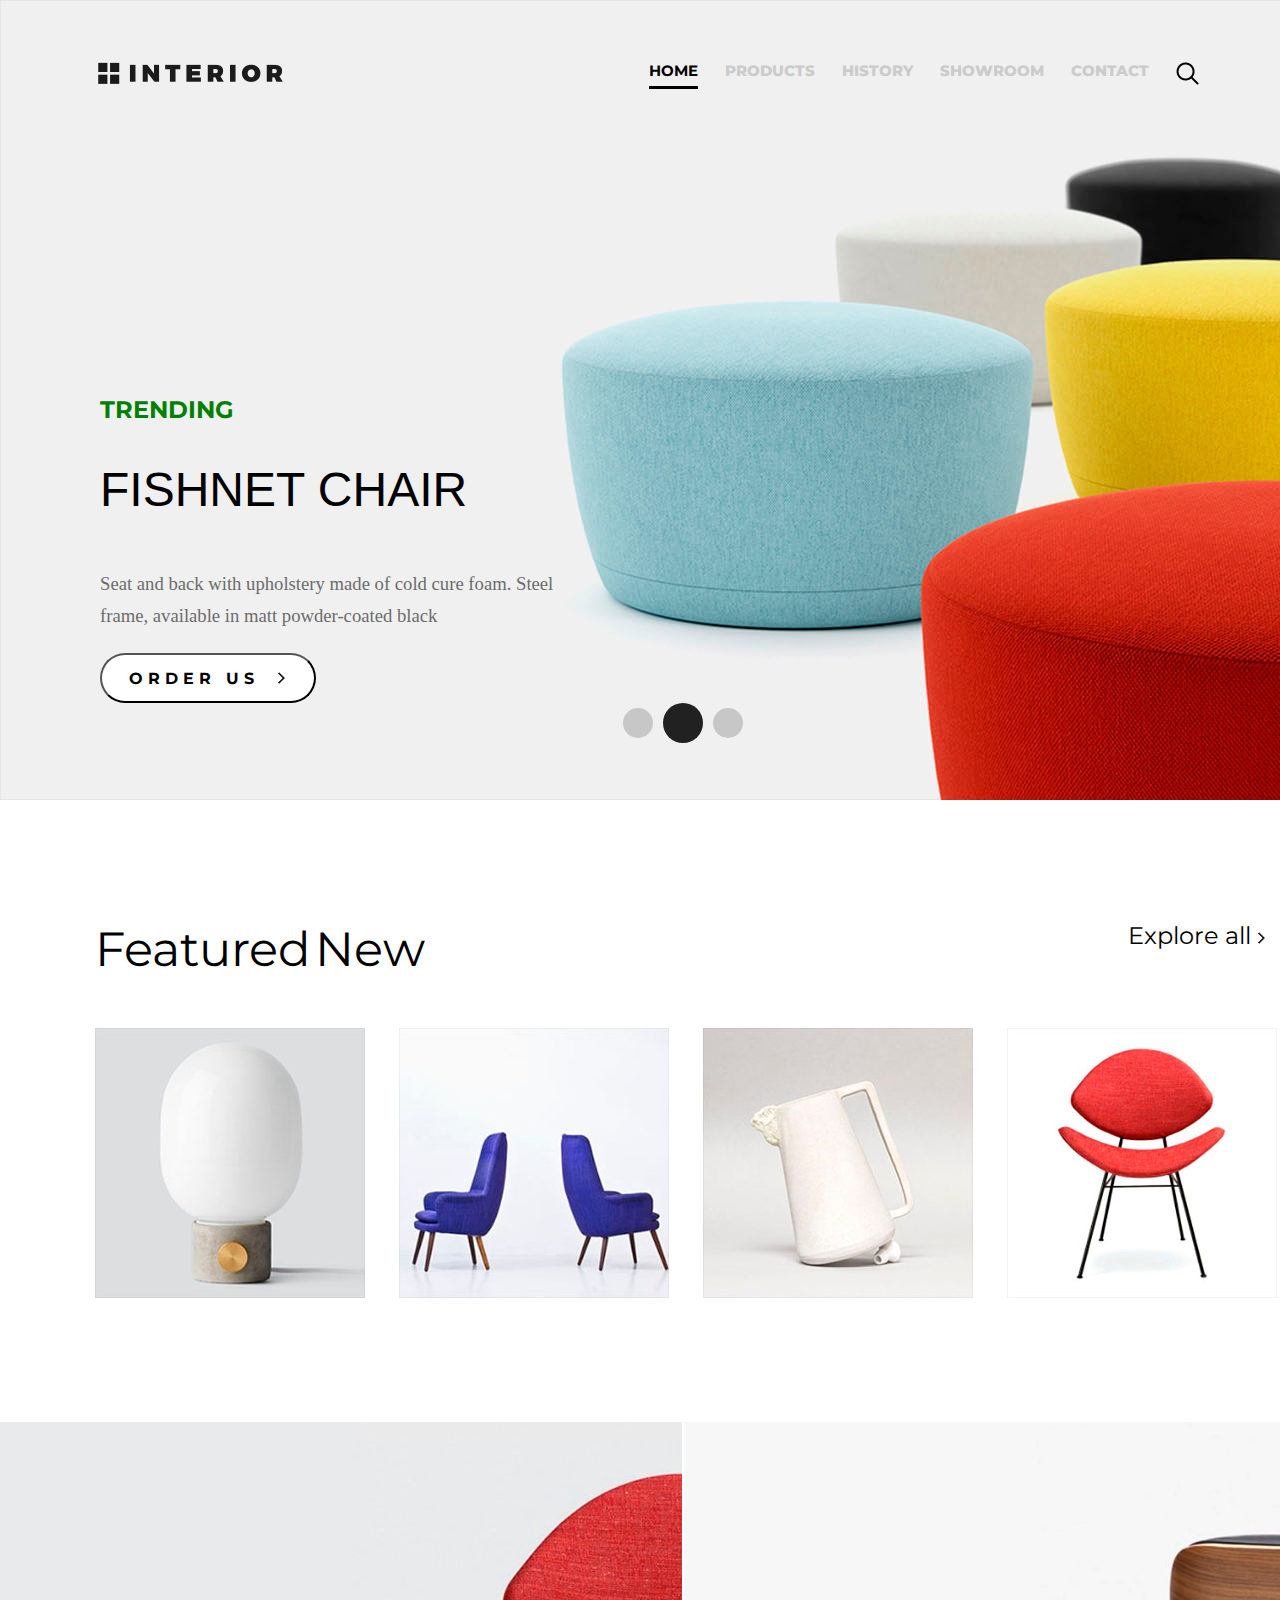
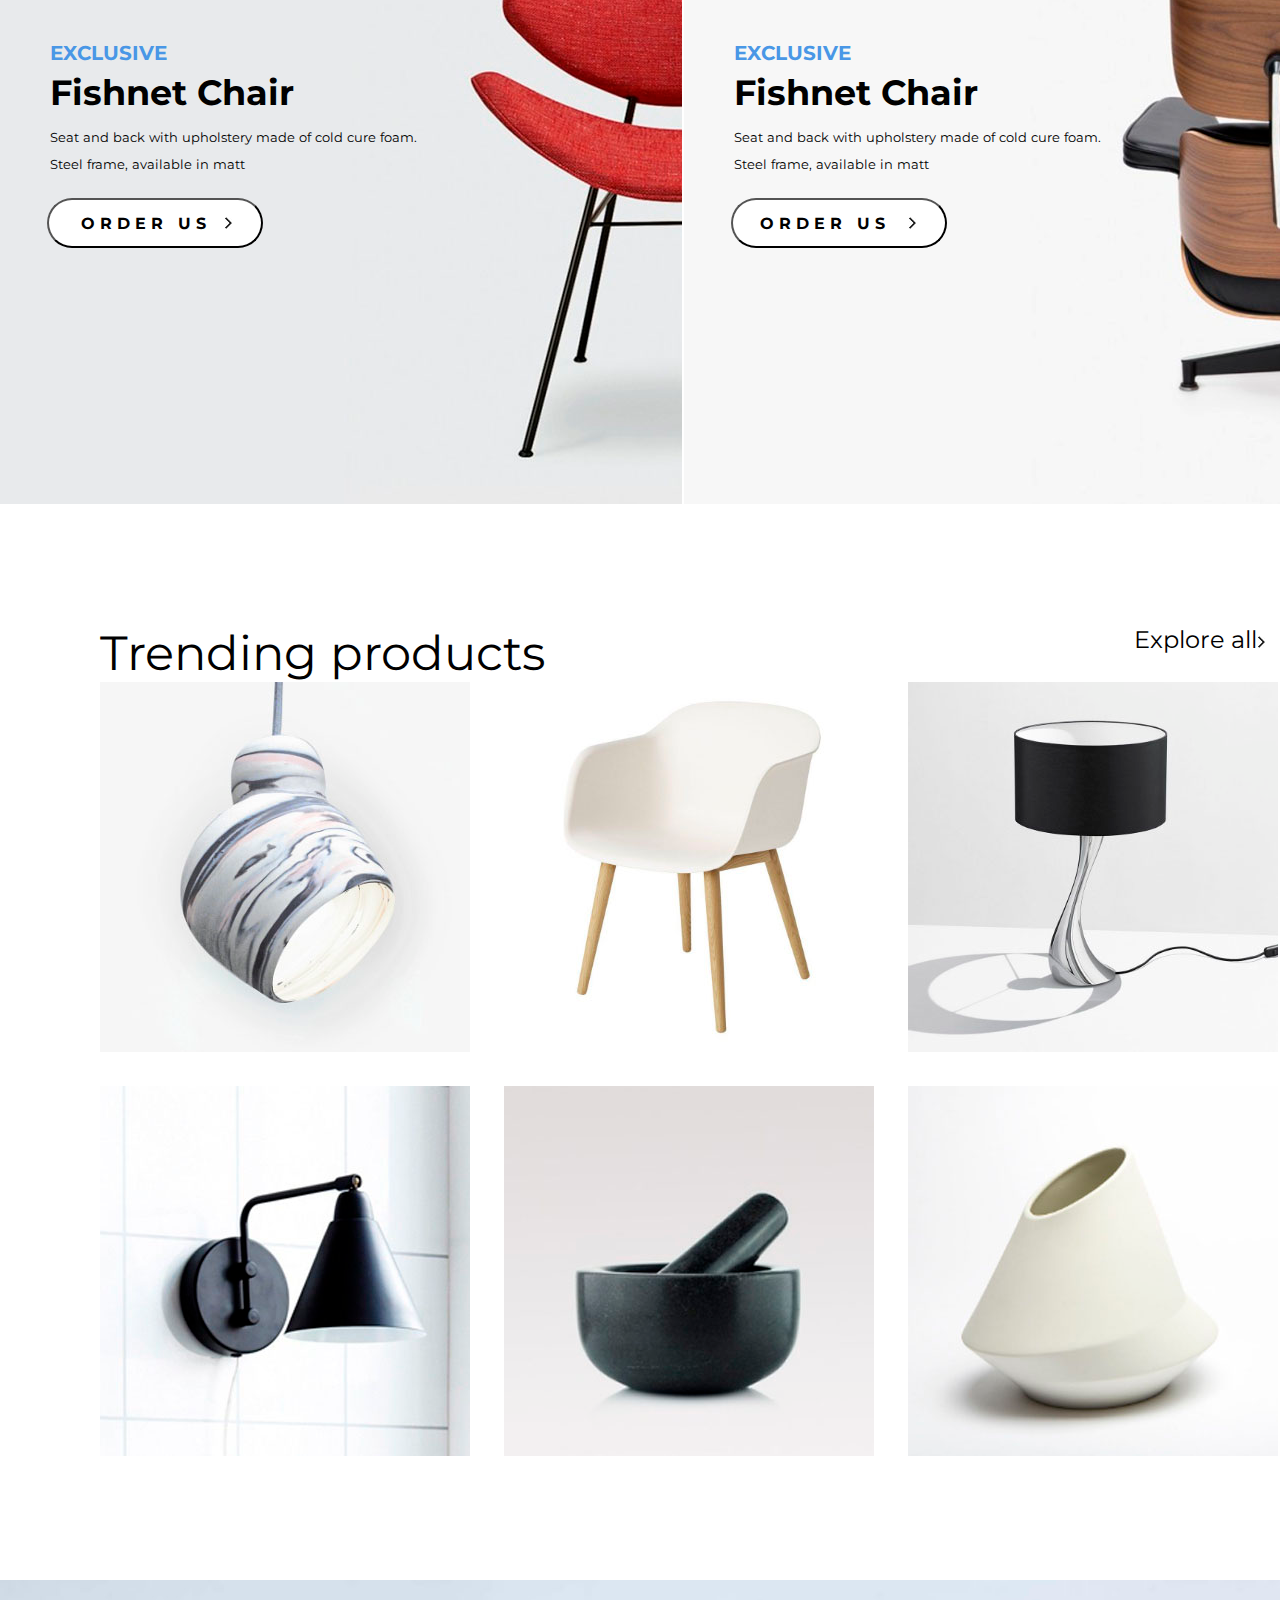
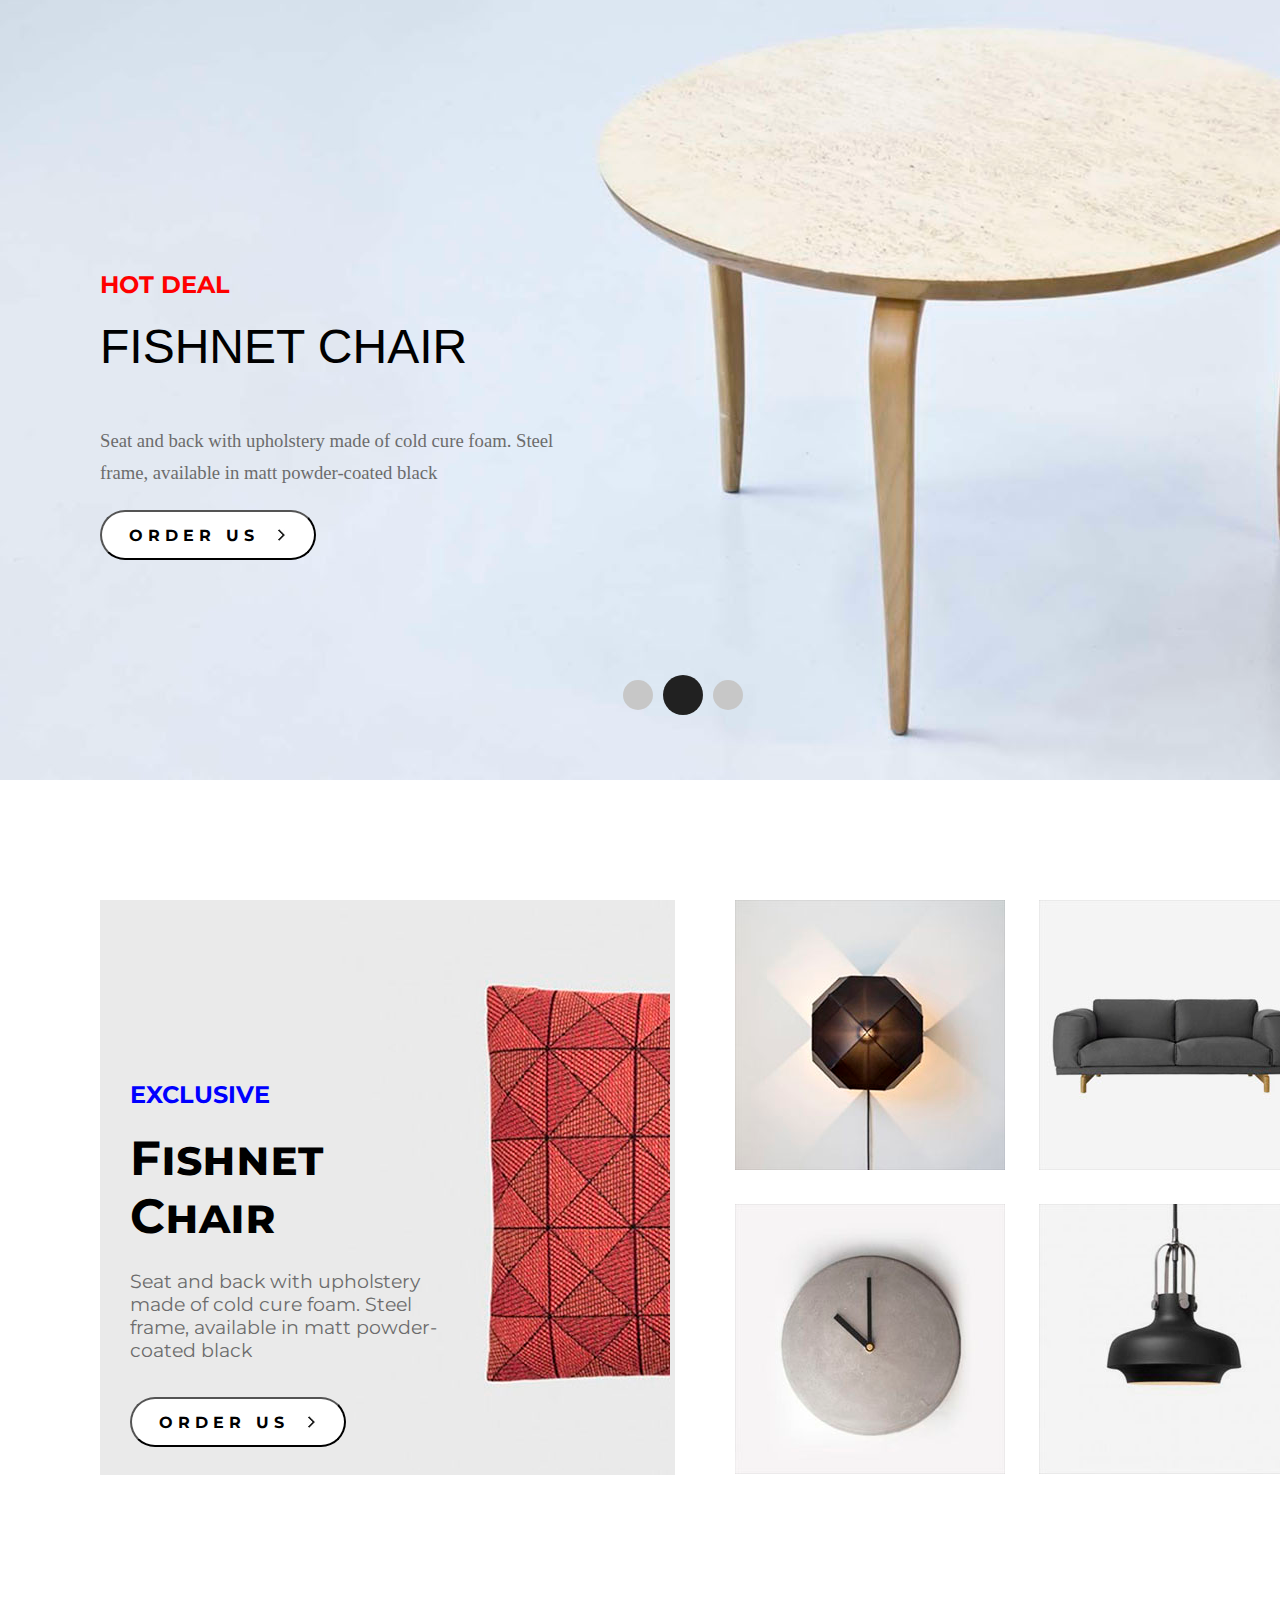
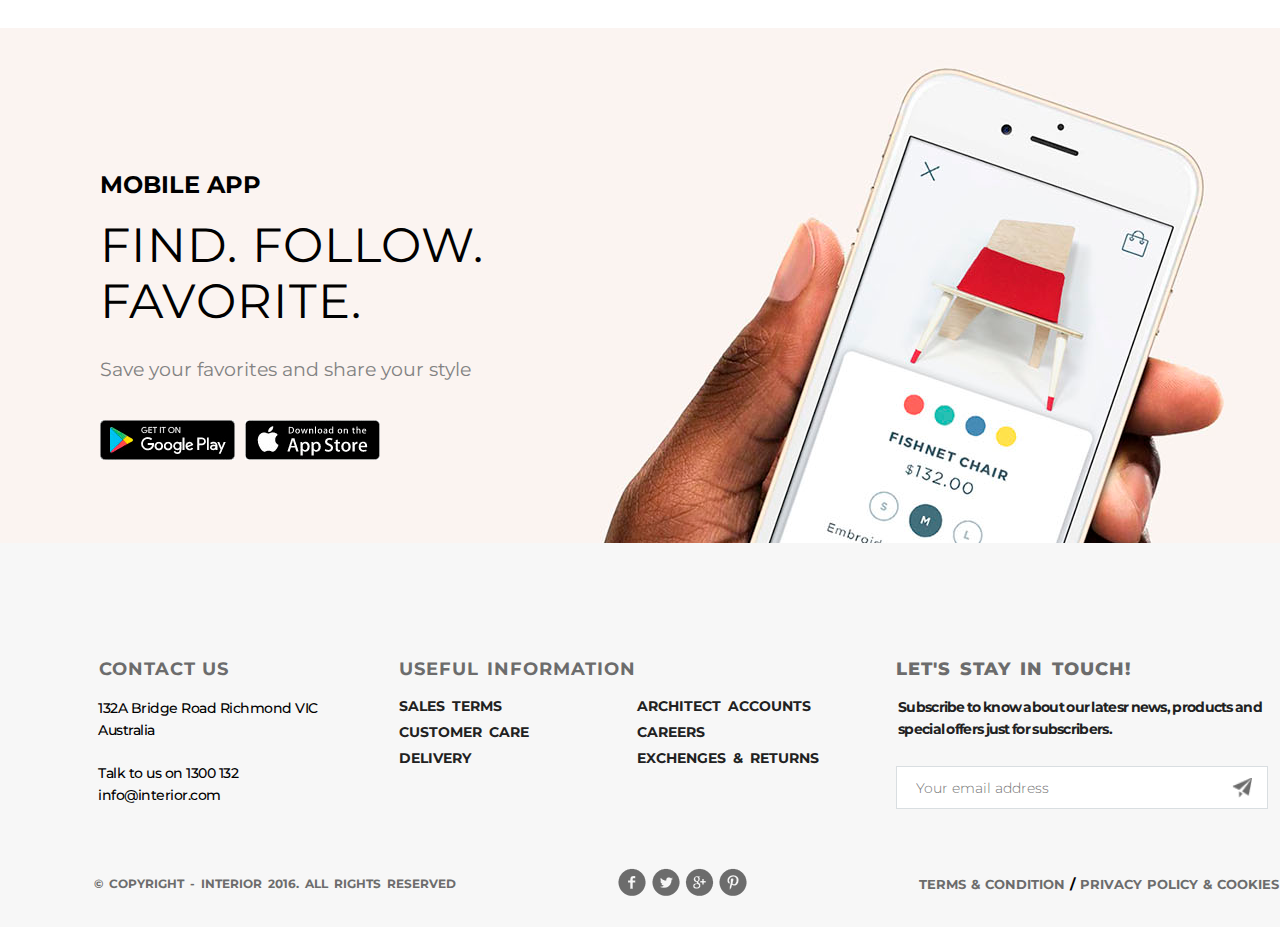
<file: index.html>
<!DOCTYPE html>
<html lang="en">

<head>
    <meta charset="UTF-8">
    <title>Document</title>
    <link rel="stylesheet" href="style.css"> </head>

<body>
    <div class='container'>
        <div class='header'>
            <a href="#"><img class="logo" src="img/logo.png" alt="logo"></a>
            <ul class='menu'>
                <li><a href="#" class= 'current_menu_a'>HOME</a></li>
                <li><a href="./product.html">PRODUCTS</a></li>
                <li><a href="#">HISTORY</a></li>
                <li><a href="#">SHOWROOM</a></li>
                <li><a href="./contacts.html">CONTACT</a></li>
                <li>
                    <a href="#"><img src="img/search.png" alt="search"></a>
                </li>
            </ul>
            <div class="Trending">
                <p>Trending</p>
                <p>Fishnet chair</p>
                <p>Seat and back with upholstery made of cold cure foam. Steel frame, available in matt powder-coated black</p>
                <input type="button" name='Order' value="Order Us "> </div>
            <div class="navig">
                <div class="lcircle"></div>
                <div class="mcircle"></div>
                <div class="rcircle"></div>
            </div>
        </div>
        <div class="goods_1">
            <ul class='menu_1'>
                <li><a href="#">Featured</a></li>
                <li><a href="#">New</a></li>
                <li><a href="#">Explore all <img src="img/arrow.jpg" alt="arrow"></a></li>
            </ul>
            <div class='goods_2'>
                <a href="#"><img src="img/prod1.jpg" alt="prod"></a>
                <a href="#"><img src="img/prod-2.jpg" alt="prod"></a>
                <a href="#"><img src="img/prod3.jpg" alt="prod"></a>
                <a href="#"><img src="img/prod4.jpg" alt="prod"></a>
            </div>
        </div>
        <div class="promo">
            <div class="promo_1">
                <p>Exclusive</p>
                <p>Fishnet Chair</p>
                <p>Seat and back with upholstery made of cold cure foam. Steel frame, available in matt</p>
                <input type="button" name='Order' value="Order Us"> </div>
            <div class="promo_2">
                <p>Exclusive</p>
                <p>Fishnet Chair</p>
                <p>Seat and back with upholstery made of cold cure foam. Steel frame, available in matt</p>
                <input type="button" name='Order' value="Order Us "> </div>
        </div>
        <div class="prods">
            <ul class='prods_head'>
                <li><a href="#">Trending products</a></li>
                <li><a href="#">Explore all<img src="img/arrow.jpg" alt="arrow"></a></li>
            </ul>
            <ul class='prods_img'>
                <li>
                    <a href="#"><img src="img/tr-prod-1.jpg" alt="prod"></a>
                </li>
                <li>
                    <a href="#"><img src="img/tr-prod-2.jpg" alt="prod"></a>
                </li>
                <li>
                    <a href="#"><img src="img/tr-prod-3.jpg" alt="prod"></a>
                </li>
                <li>
                    <a href="#"><img src="img/tr-prod-4.jpg" alt="prod"></a>
                </li>
                <li>
                    <a href="#"><img src="img/tr-prod-5.jpg" alt="prod"></a>
                </li>
                <li>
                    <a href="#"><img src="img/tr-prod-6.jpg" alt="prod"></a>
                </li>
            </ul>
        </div>
        <div class="slide">
            <div class="Trending-1">
                <p>Hot deal</p>
                <p>Fishnet Chair</p>
                <p>Seat and back with upholstery made of cold cure foam. Steel frame, available in matt powder-coated black</p>
                <input type="button" name='Order' value="Order Us "> </div>
            <div class="navig_1">
                <div class="lcircle"></div>
                <div class="mcircle"></div>
                <div class="rcircle"></div>
            </div>
        </div>
        <div class='prod-1'>
            <p>Exclusive</p>
            <p>Fishnet Chair</p>
            <p>Seat and back with upholstery made of cold cure foam. Steel frame, available in matt powder-coated black</p>
            <input type="button" name='Order' value="Order Us "> </div>
        <div class="end_menu">
            <ul class='prod'>
                <li>
                    <a href="#"><img src="img/prod-sm-1.jpg" alt="prod"></a>
                    <a href="#"><img src="img/prod-sm-2.jpg" alt="prod"></a>
                </li>
                <li>
                    <a href="#"><img src="img/prod-sm-3.jpg" alt="prod"></a>
                    <a href="#"><img src="img/prod-sm-4.jpg" alt="prod"></a>
                </li>
            </ul>
        </div>
        <div class="content">
            <p>Mobile app</p>
            <p>Find. Follow. Favorite.</p>
            <p>Save your favorites and share your style</p><img class="google" src="img/google.jpg" alt="google"><img class="apple" src="img/apple.jpg" alt="apple"></div>
        <div class="footer">
            <div class="contact_us">
                <h1>CONTACT US</h1>
                <p class="address">132A Bridge Road Richmond VIC Australia</p>
                <p class="tel_mail">Talk to us on 1300 132
                    <br> info@interior.com</p>
            </div>
            <div class="use_info">
                <h1>USEFUL INFORMATION</h1>
                <div class="linfo_bl"> <span><a href="#">SALES TERMS</a></span> <span><a href="#">CUSTOMER CARE</a></span> <span><a href="#">DELIVERY</a></span> </div>
                <div class="rinfo_bl"> <span><a href="">ARCHITECT ACCOUNTS</a></span> <span><a href="">CAREERS</a></span> <span><a href="">EXCHENGES & RETURNS</a></span> </div>
            </div>
            <div class="lets">
                <h1>LET'S STAY IN TOUCH!</h1>
                <p>Subscribe to know about our latesr news, products and special offers just for subscribers.</p> <span><input type="text" placeholder="Your email address">
					<input type="image" src="img/plane.png" alt="search"></span> </div>
            <div class="copy">
                <p>&copy; COPYRIGHT - INTERIOR 2016. ALL RIGHTS RESERVED</p>
            </div>
            <div class="soc"> <img src="img/social-links.png" alt="soc-links"> </div>
            <div class="terms">
                <p><a href="">TERMS & CONDITION</a> / <a href="#">PRIVACY POLICY & COOKIES</a></p>
            </div>
        </div>
    </div>
</body>

</html>
</file>
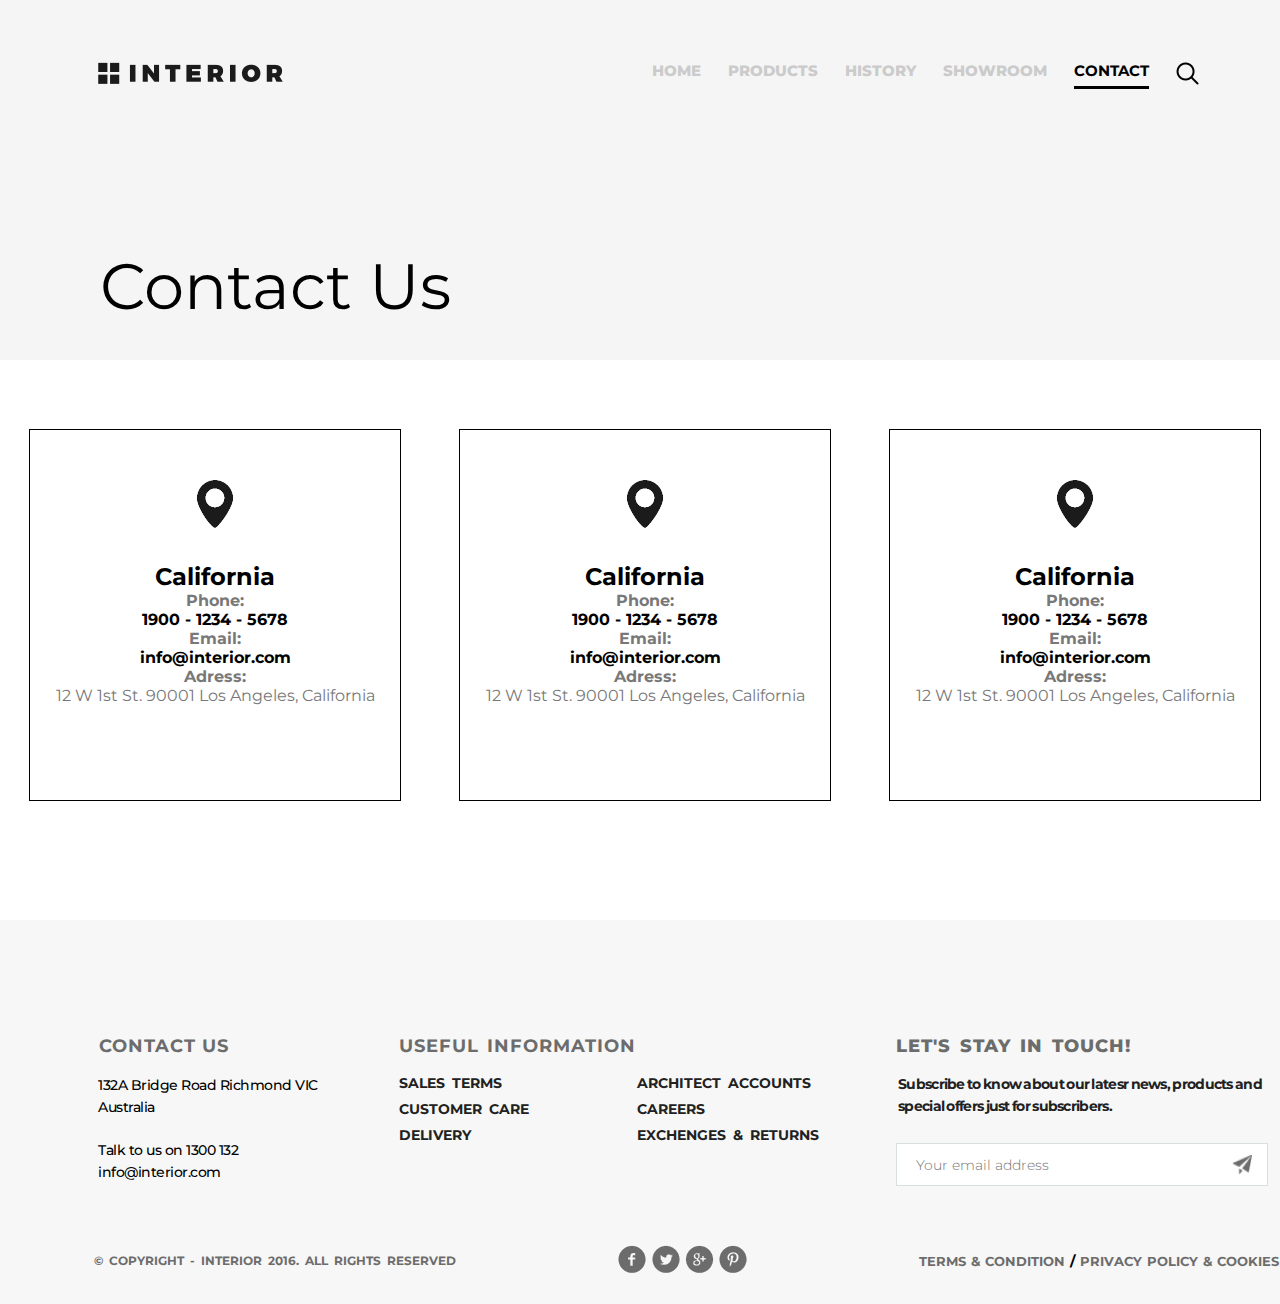
<file: contacts.html>
<!DOCTYPE html>
<html lang="en">

<head>
    <meta charset="UTF-8">
    <title>Контакты</title>
    <link rel="stylesheet" href="style.css"> </head>

<body>
    <div class='container'>
        <div class='cont_header'>
            <a href="#"><img class="logo" src="img/logo.png" alt="logo"></a>
            <ul class='menu'>
                <li><a href="./index.html">HOME</a></li>
                <li><a href="./product.html">PRODUCTS</a></li>
                <li><a href="#">HISTORY</a></li>
                <li><a href="#">SHOWROOM</a></li>
                <li><a href="#" class= 'current_menu_a'>CONTACT</a></li>
                <li>
                    <a href="#"><img src="img/search.png" alt="search"></a>
                </li>
            </ul>
            <div class="contact_us_1"> Contact Us </div>
        </div>
        <div class="cont_main">
            <div class="cont_block"><img src="img/pointer.png" alt="search">
                <p>California</p>
                <p>Phone:</p>
                <p>1900 - 1234 - 5678</p>
                <p>Email:</p>
                <p>info@interior.com</p>
                <p>Adress:</p>
                <p>12 W 1st St. 90001 Los Angeles, California</p>
            </div>
            <div class="cont_block"><img src="img/pointer.png" alt="search">
                <p>California</p>
                <p>Phone:</p>
                <p>1900 - 1234 - 5678</p>
                <p>Email:</p>
                <p>info@interior.com</p>
                <p>Adress:</p>
                <p>12 W 1st St. 90001 Los Angeles, California</p>
            </div>
            <div class="cont_block"><img src="img/pointer.png" alt="search">
                <p>California</p>
                <p>Phone:</p>
                <p>1900 - 1234 - 5678</p>
                <p>Email:</p>
                <p>info@interior.com</p>
                <p>Adress:</p>
                <p>12 W 1st St. 90001 Los Angeles, California</p>
            </div>
        </div>
        <div class="footer">
            <div class="contact_us">
                <h1>CONTACT US</h1>
                <p class="address">132A Bridge Road Richmond VIC Australia</p>
                <p class="tel_mail">Talk to us on 1300 132
                    <br> info@interior.com</p>
            </div>
            <div class="use_info">
                <h1>USEFUL INFORMATION</h1>
                <div class="linfo_bl"> <span><a href="#">SALES TERMS</a></span> <span><a href="#">CUSTOMER CARE</a></span> <span><a href="#">DELIVERY</a></span> </div>
                <div class="rinfo_bl"> <span><a href="">ARCHITECT ACCOUNTS</a></span> <span><a href="">CAREERS</a></span> <span><a href="">EXCHENGES & RETURNS</a></span> </div>
            </div>
            <div class="lets">
                <h1>LET'S STAY IN TOUCH!</h1>
                <p>Subscribe to know about our latesr news, products and special offers just for subscribers.</p> <span><input type="text" placeholder="Your email address">
					<input type="image" src="img/plane.png" alt="search"></span> </div>
            <div class="copy">
                <p>&copy; COPYRIGHT - INTERIOR 2016. ALL RIGHTS RESERVED</p>
            </div>
            <div class="soc"> <img src="img/social-links.png" alt="soc-links"> </div>
            <div class="terms">
                <p><a href="">TERMS & CONDITION</a> / <a href="#">PRIVACY POLICY & COOKIES</a></p>
            </div>
        </div>
    </div>
</body>

</html>
</file>
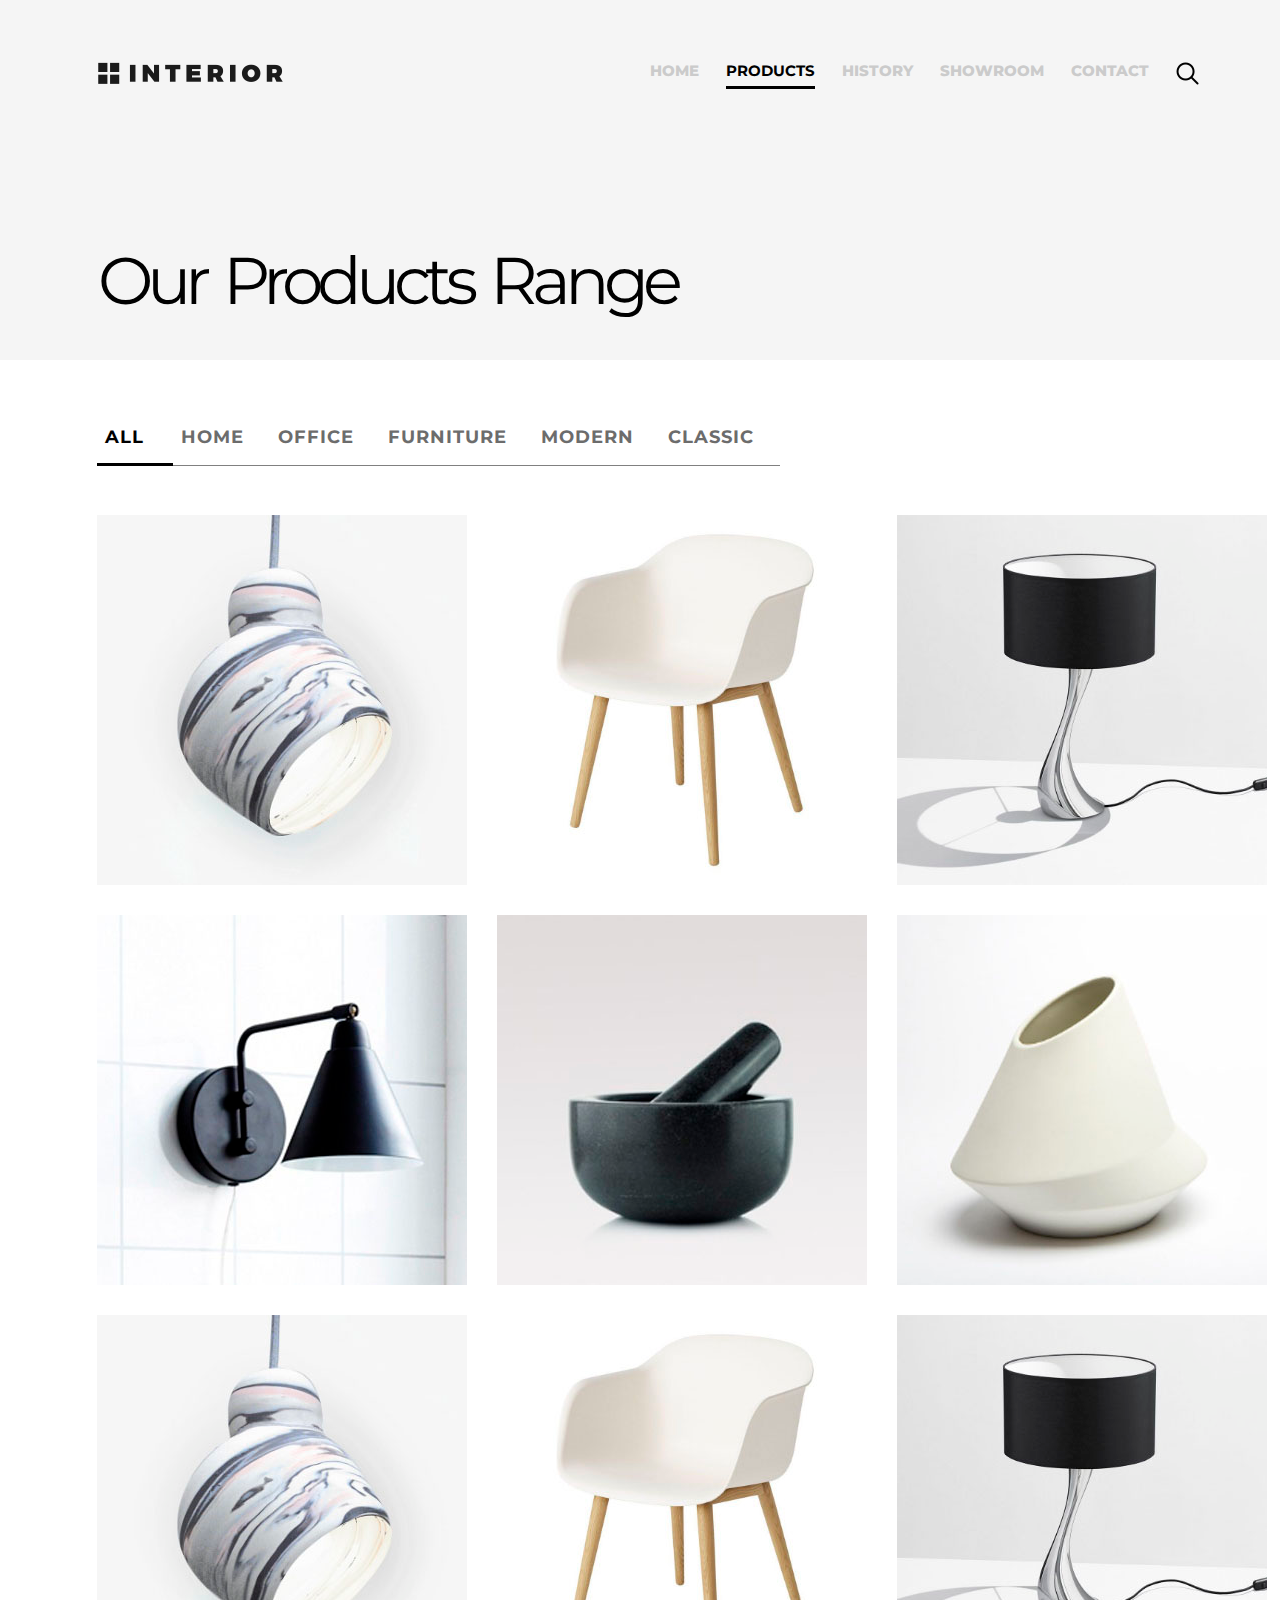
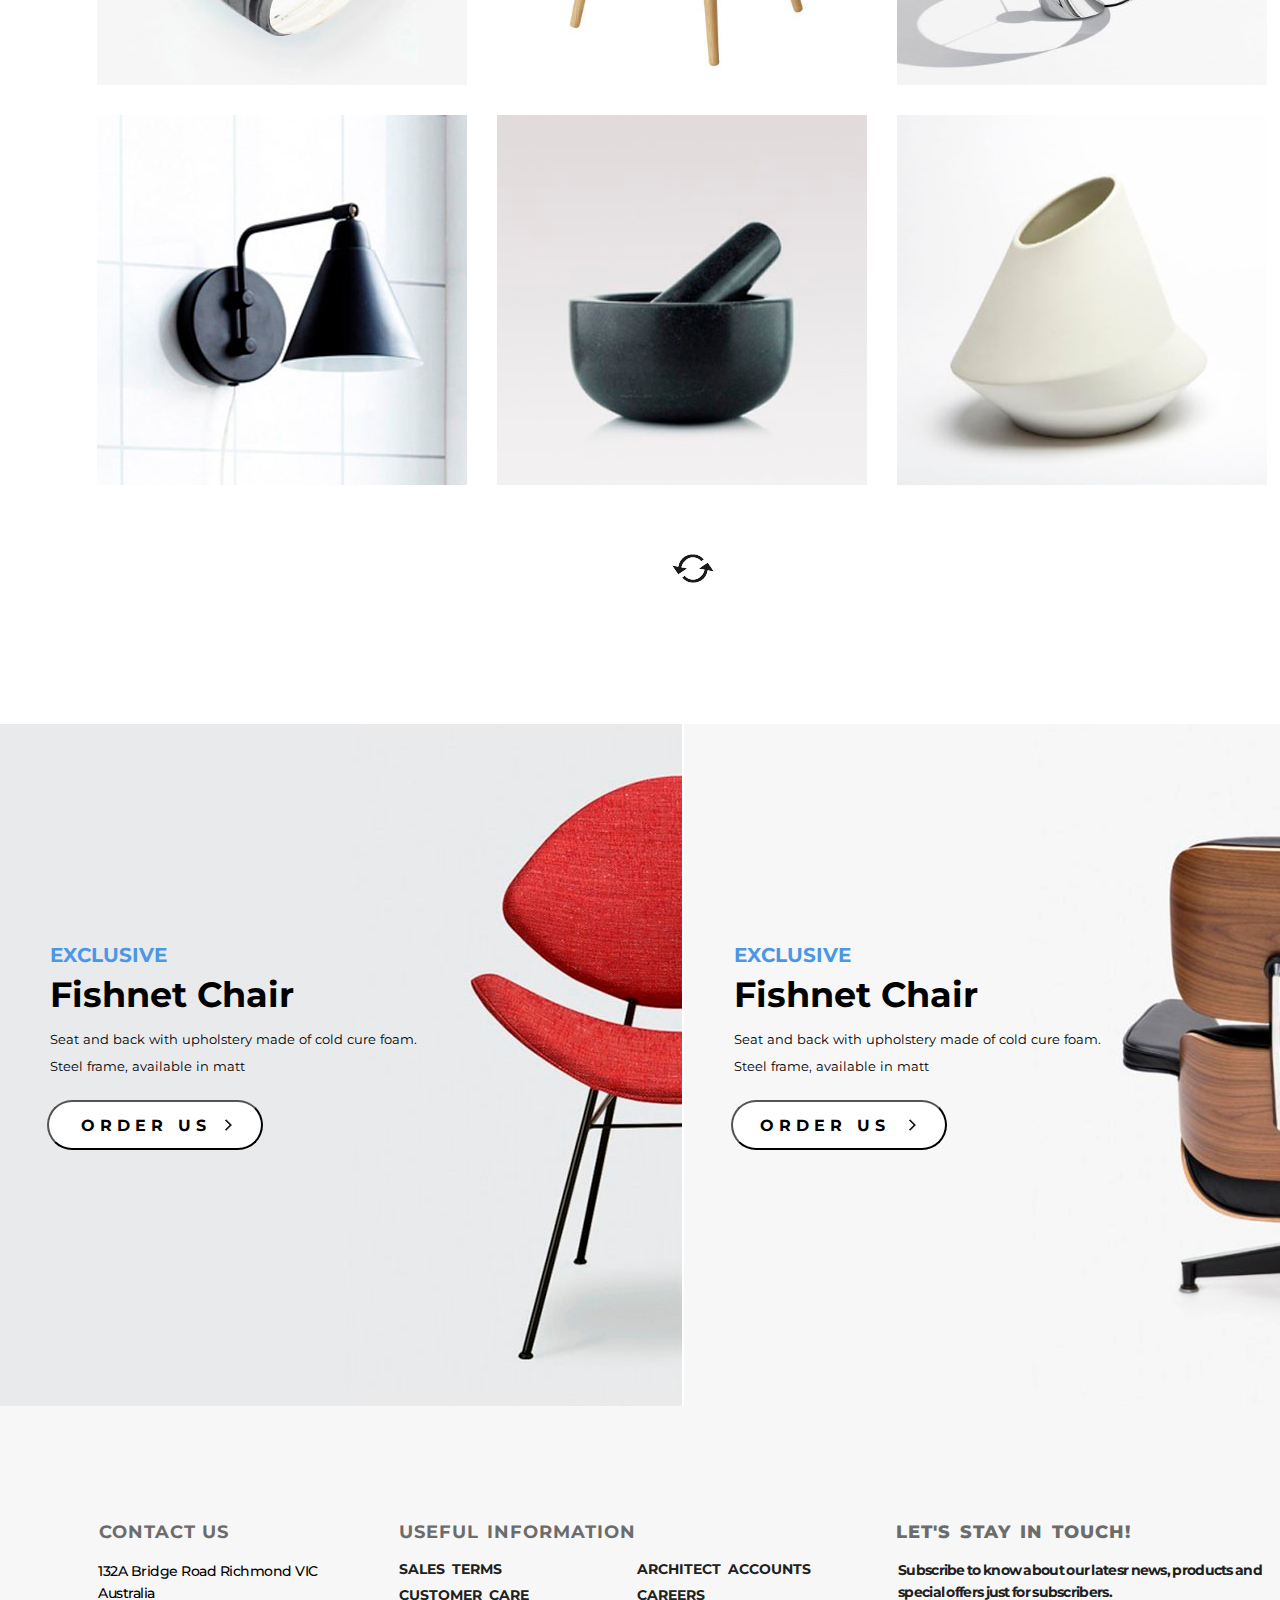
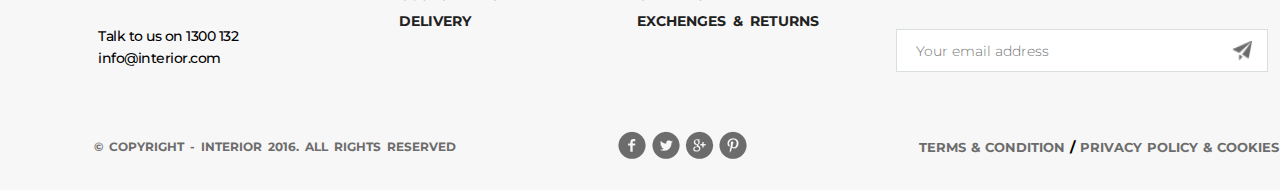
<file: product.html>
<!DOCTYPE html>
<html lang="en">

<head>
    <meta charset="UTF-8">
    <title>Products</title>
    <link rel="stylesheet" href="style.css"> </head>

<body>
    <div class='container'>
        <div class='cont_header'>
            <a href="#"><img class="logo" src="img/logo.png" alt="logo"></a>
            <ul class='menu'>
                <li><a href="./index.html" >HOME</a></li>
                <li ><a href="#" class= 'current_menu_a'>PRODUCTS</a></li>
                <li><a href="#">HISTORY</a></li>
                <li><a href="#">SHOWROOM</a></li>
                <li><a href="./contacts.html">CONTACT</a></li>
                <li>
                    <a href="#"><img src="img/search.png" alt="search"></a>
                </li>
            </ul>
            <div class="prods_welc">Our      Products Range</div>
        </div>
        <div class="prod_main">
            <div class="block">
                <ul class='menu_prods'>
                    <li><a href="#">All</a></li>
                    <li><a href="#">Home</a></li>
                    <li><a href="#">Office</a></li>
                    <li><a href="#">Furniture</a></li>
                    <li><a href="#">Modern</a></li>
                    <li><a href="#">Classic</a></li>
                </ul>
            </div>
            <div class="crl"></div>
            <div class="prods_head_p">
                <ul class='prods_img'>
                    <li>
                        <a href="#"><img src="img/tr-prod-1.jpg" alt="prod"></a>
                    </li>
                    <li>
                        <a href="#"><img src="img/tr-prod-2.jpg" alt="prod"></a>
                    </li>
                    <li>
                        <a href="#"><img src="img/tr-prod-3.jpg" alt="prod"></a>
                    </li>
                    <li>
                        <a href="#"><img src="img/tr-prod-4.jpg" alt="prod"></a>
                    </li>
                    <li>
                        <a href="#"><img src="img/tr-prod-5.jpg" alt="prod"></a>
                    </li>
                    <li>
                        <a href="#"><img src="img/tr-prod-6.jpg" alt="prod"></a>
                    </li>
                    <li>
                        <a href="#"><img src="img/tr-prod-1.jpg" alt="prod"></a>
                    </li>
                    <li>
                        <a href="#"><img src="img/tr-prod-2.jpg" alt="prod"></a>
                    </li>
                    <li>
                        <a href="#"><img src="img/tr-prod-3.jpg" alt="prod"></a>
                    </li>
                    <li>
                        <a href="#"><img src="img/tr-prod-4.jpg" alt="prod"></a>
                    </li>
                    <li>
                        <a href="#"><img src="img/tr-prod-5.jpg" alt="prod"></a>
                    </li>
                    <li>
                        <a href="#"><img src="img/tr-prod-6.jpg" alt="prod"></a>
                    </li>
                </ul>
            </div>
            <div class="crl"></div>
            <div class="block_reload">
                <a href="#" class='reload'><img src="img/reload.png" alt="reload"></a>
            </div>
        </div>
        <div class="block">
            <div class="promo">
                <div class="promo_1">
                    <p>Exclusive</p>
                    <p>Fishnet Chair</p>
                    <p>Seat and back with upholstery made of cold cure foam. Steel frame, available in matt</p>
                    <input type="button" name='Order' value="Order Us"> </div>
                <div class="promo_2">
                    <p>Exclusive</p>
                    <p>Fishnet Chair</p>
                    <p>Seat and back with upholstery made of cold cure foam. Steel frame, available in matt</p>
                    <input type="button" name='Order' value="Order Us "> </div>
            </div>
        </div>
        <div class="crl"></div>
        <div class="footer">
            <div class="contact_us">
                <h1>CONTACT US</h1>
                <p class="address">132A Bridge Road Richmond VIC Australia</p>
                <p class="tel_mail">Talk to us on 1300 132
                    <br> info@interior.com</p>
            </div>
            <div class="use_info">
                <h1>USEFUL INFORMATION</h1>
                <div class="linfo_bl"> <span><a href="#">SALES TERMS</a></span> <span><a href="#">CUSTOMER CARE</a></span> <span><a href="#">DELIVERY</a></span> </div>
                <div class="rinfo_bl"> <span><a href="">ARCHITECT ACCOUNTS</a></span> <span><a href="">CAREERS</a></span> <span><a href="">EXCHENGES & RETURNS</a></span> </div>
            </div>
            <div class="lets">
                <h1>LET'S STAY IN TOUCH!</h1>
                <p>Subscribe to know about our latesr news, products and special offers just for subscribers.</p> <span><input type="text" placeholder="Your email address">
					<input type="image" src="img/plane.png" alt="search"></span> </div>
            <div class="copy">
                <p>&copy; COPYRIGHT - INTERIOR 2016. ALL RIGHTS RESERVED</p>
            </div>
            <div class="soc"> <img src="img/social-links.png" alt="soc-links"> </div>
            <div class="terms">
                <p><a href="">TERMS & CONDITION</a> / <a href="#">PRIVACY POLICY & COOKIES</a></p>
            </div>
        </div>
    </div>
</body>

</html>
</file>
<file: style.css>
@import url('https://fonts.googleapis.com/css?family=Montserrat:100,300,700');
* {
    margin: 0;
    padding: 0;
    font-family: Montserrat, sans-serif;
}

.container {
    width: 1366px;
    margin: 0 auto;
}

.header {
    height: 800px;
    background-image: url(img/1.jpg);
}

.cont_header {
    height: 360px;
    background-color: #f5f5f5;
}

.prod_main {
    margin-top: 66px;
    margin-left: 97px;
}

.menu_prods li {
    list-style-type: none;
    float: left;
    border-bottom: 1px solid grey;
    padding-bottom: 1px;
}

.menu_prods li a {
    text-decoration: none;
    font-weight: bold;
    text-transform: uppercase;
    color: #6c6c6c;
    margin-bottom: 10px;
    font-size: 18px;
    padding-left: 8px;
    letter-spacing: 1px;
    margin-right: 26px;
}

.menu_prods li {
    min-width: 76px;
    padding-bottom: 17px;
}

.menu_prods li:nth-child(1) {
    padding-bottom: 15px;
}

.menu_prods li:nth-child(1) a {
    color: black;
}

.menu_prods li:nth-child(1) {
    border-bottom: 3px solid black;
}

.contact_us_1 {
    font-family: Montserrat;
    font-size: 48pt;
    line-height: 72pt;
    width: 360px;
    padding: 150px 100px
}

.logo {
    margin-top: 62px;
    margin-left: 98px;
}

.crl {
    clear: both;
}

.menu {
    float: right;
    margin-right: 140px;
    margin-top: 62px;
    font-size: 11pt;
}

.menu li {
    float: left;
    list-style-type: none;
    padding-right: 27px;
}

.menu li a {
    text-decoration: none;
    font-weight: 800;
    color: #cbcbcb;
    padding-bottom: 6px;
}

.menu li .current_menu_a{
    font-weight: bold;
    color: black;
    border-bottom: 3px solid black;
}

.menu li:last-child a {
    border: none;
}

.navig,
.navig_1 {
    width: 120px;
    height: 40px;
    margin-left: 623px;
}

.navig_1 {
    margin-top: 115px;
}

.lcircle {
    float: left;
    border-radius: 50%;
    background-color: #c7c7c7;
    width: 30px;
    height: 30px;
    margin-top: 5px;
    margin-right: 10px;
}

.mcircle {
    position: absolute;
    margin-left: 40px;
    border-radius: 50%;
    background-color: #212121;
    width: 40px;
    height: 40px;
}

.cont_main {
    min-height: 560px;
}

.prods_welc {
    font-size: 66px;
    line-height: 50px;
    margin-top: 168px;
    margin-left: 98px;
    letter-spacing: -6px;
    word-spacing: 7px;
}

.cont_block {
    min-height: 370px;
    min-width: 370px;
    display: inline-block;
    float: left;
    outline: 1px solid black;
    margin: 5px 30px 5px;
    margin-top: 70px;
    text-align: center;
}

.cont_block img {
    margin-top: 50px;
}

.cont_block p:nth-child(2) {
    font-size: 18pt;
    margin-top: 30px;
    font-weight: bold;
}

.cont_block p:nth-child(3) {
    font-weight: bold;
    color: #787878;
    font-size: 12pt;
}

.cont_block p:nth-child(4) {
    font-weight: bold;
    font-size: 12pt;
}

.cont_block p:nth-child(5) {
    font-weight: bold;
    color: #787878;
    font-size: 12pt;
}

.cont_block p:nth-child(6) {
    font-weight: bold;
    font-size: 12pt;
}

.cont_block p:nth-child(7) {
    font-weight: bold;
    color: #787878;
    font-size: 12pt;
}

.cont_block p:nth-child(8) {
    font-size: 12pt;
    color: #787878;
}

.rcircle {
    margin-top: 5px;
    float: right;
    border-radius: 50%;
    background-color: #c7c7c7;
    width: 30px;
    height: 30px;
}

.promo_1,
.promo_2,
.slide li,
.navig li {
    margin-top: 285px;
    margin-left: 95px;
}

.Trending,
.Trending-1 {
    width: 465px;
    margin-left: 100px;
    padding-top: 290px;
}

.Trending p:nth-child(1) {
    color: green;
    font-size: 18pt;
    line-height: 48pt;
    font-weight: bold;
    text-transform: uppercase;
}

.Trending-1 p:nth-child(1) {
    color: red;
    font-size: 18pt;
    font-weight: bold;
    text-transform: uppercase
}

.Trending p:nth-child(2),
.Trending-1 p:nth-child(2) {
    font-size: 36pt;
    line-height: 72pt;
    text-transform: uppercase;
    font-variant: small-caps;
    letter-spacing: 0;
    font-weight: normal;
    font-family: sans-serif;
}

.Trending p:nth-child(3),
.Trending-1 p:nth-child(3) {
    font-size: 14pt;
    line-height: 24pt;
    margin-top: 30px;
    font-weight: lighter;
    font-family: serif;
    letter-spacing: 0;
    color: #6c6c6c;
}

.goods_1 {
    margin-top: 120px;
    margin-left: 95px;
}

.menu_1 li,
.prods_head li,
.prods_head_p li,
.prods li,
.prod li,
.prod-2 li {
    list-style-type: none;
    display: inline-block;
}

.menu_1 li:last-child,
.prods_head li:last-child {
    float: right;
    margin-right: 100px;
}

.menu_1 li a,
.prods_head li a,
.prods_head_p li a {
    text-decoration: none;
    color: black;
}

.menu_1 li a {
    font-size: 36pt;
}

.menu_1 li:nth-child(3) a {
    font-size: 18pt;
    line-height: 24pt;
}

.goods_2 {
    margin-top: 50px;
}

.goods_2 a {
    margin-right: 30px;
}

.promo_1,
.promo_2 {
    margin-top: 120px;
    margin-left: 0;
    width: 682px;
    height: 682px;
    font-size: 18pt;
}

.promo_1 p:nth-child(1),
.promo_2 p:nth-child(1) {
    font-weight: bold;
    color: #4997e6;
    margin-top: 219px;
    text-transform: uppercase;
    font-size: 20px;
}

.promo input,
.Trending input,
.prod-1 input,
.Trending-1 input {
    width: 216px;
    height: 50px;
    margin-top: 21px;
    border-radius: 25px;
    font-size: 12pt;
    text-transform: uppercase;
    background: #ffffff url("img/arrow.jpg") no-repeat 175px 17px;
    line-height: 24pt;
    letter-spacing: 5px;
    font-weight: bold;
    padding: 8px 37px 9px 18px
}

.promo_1 p,
.promo_2 p {
    width: 380px;
    margin-left: 50px;
    margin-top: 6px;
    font-size: 26pt;
}

.promo_1 p:nth-child(2),
.promo_2 p:nth-child(2) {
    font-weight: bold;
}

.promo_1 p:nth-child(3),
.promo_2 p:nth-child(3) {
    margin-top: 10px;
    font-size: 10pt;
    line-height: 20pt;
    color: black;
    word-spacing: 1px;
}

.promo_1 {
    float: left;
    background-image: url(img/promo-1.jpg);
}

.promo_2 {
    float: right;
    background-image: url(img/promo-2.jpg);
}

.promo input {
    margin-left: 47px;
}

.prods {
    clear: both;
    padding-top: 120px;
    margin-left: 100px;
}

.prods_head li a,
.prods_head_p li a {
    font-size: 36pt;
}

.prods_head li:nth-child(2) a,
.prods_head_p li:nth-child(2) a {
    font-size: 18pt;
    line-height: 24pt;
}

.prods li:nth-child(3),
.prods li:nth-child(4),
.prods li:nth-child(5) {
    margin-bottom: 30px;
}

.prods_head_p {
    padding-top: 49px;
}

.prods_head_p li {
    padding-right: 26px;
    padding-bottom: 18px;
}


.prods li {
    margin-right: 30px;
}

.slide {
    background-image: url(img/slide-2.jpg);
    height: 800px;
    margin-top: 90px;
}

.prod-1 {
    background-image: url(img/prod-b-1.jpg);
    width: 575px;
    height: 575px;
    float: left;
    margin-top: 120px;
    margin-left: 100px;
}

.prod-1 p {
    width: 340px;
}

.prod-1 input {
    margin-left: 30px;
    margin-top: 35px;
}

.prod-1 p:nth-child(1) {
    color: blue;
    font-size: 18pt;
    font-weight: bold;
    text-transform: uppercase;
    padding-top: 180px;
    margin-left: 30px;
}

.prod-1 p:nth-child(2) {
    font-size: 36pt;
    font-variant: small-caps;
    margin-top: 20px;
    margin-left: 30px;
    font-weight: bold;
}

.prod-1 p:nth-child(3) {
    font-size: 14pt;
    margin-top: 25px;
    margin-left: 30px;
    color: #6c6c6c;
}

.block_reload {
    margin-left: 575px;
    margin-top: 39px;
    margin-bottom: 17px
}

.prod {
    margin-top: 120px;
}

.prod li,
.prod li a {
    margin-bottom: 30px;
    margin-left: 30px
}

.content {
    background-image: url(img/content.jpg);
    height: 515px;
    margin-top: 120px;
}

.content p:nth-child(1) {
    font-size: 18pt;
    line-height: 48pt;
    padding-top: 125px;
    margin-left: 100px;
    text-transform: uppercase;
    font-weight: bold;
    width: 425px;
}

.content p:nth-child(2) {
    margin-left: 100px;
    text-transform: uppercase;
    font-size: 36pt;
    line-height: 42pt;
    width: 425px;
    letter-spacing: 1px;
}

.content p:nth-child(3) {
    margin-top: 30px;
    margin-left: 100px;
    font-size: 14pt;
    line-height: 16pt;
    width: 425px;
    color: #828282;
}

.apple {
    padding-left: 10px;
}

.google {
    margin-top: 40px;
    margin-left: 100px;
}

.footer {
    height: 384px;
    background-color: #f7f7f7;
    font-size: 12px;
}

.contact_us {
    float: left;
    width: 225px;
    height: 147px;
    margin-left: 99px;
    margin-top: 119px;
    color: black;
}

.contact_us h1 {
    font-family: Montserrat;
    color: #6c6c6c;
    font-size: 18px;
    font-weight: 700;
    line-height: 14px;
    margin-bottom: 21px;
    letter-spacing: 1px;
}

.contact_us p {
    font-family: Montserrat;
    font-size: 14px;
    font-weight: 500;
    line-height: 22px;
    color: black;
    letter-spacing: -0.5px;
    margin-left: -1px;
}

.tel_mail {
    margin-top: 21px;
}

.use_info {
    display: inline-block;
    width: 425px;
    height: 103px;
    margin-top: 119px;
    margin-left: 75px;
    width: 420px;
}

.use_info h1 {
    font-family: Montserrat;
    color: #6c6c6c;
    font-size: 18px;
    font-weight: 700;
    line-height: 14px;
    margin-bottom: 17px;
    letter-spacing: 1px;
    word-spacing: 2px;
}

.linfo_bl a,
.rinfo_bl a {
    display: block;
    text-decoration: none;
    text-decoration-line: none;
    font-family: Montserrat;
    color: #212121;
    font-size: 14px;
    font-weight: 700;
    line-height: 26px;
    word-spacing: 3px;
}

.linfo_bl {
    float: left;
    width: auto;
}

.rinfo_bl {
    float: right;
}

.rinfo_bl {
    margin-left: -1px;
}

.lets {
    display: inline-block;
    width: 382px;
    height: 149px;
    margin-left: 74px;
    vertical-align: top;
    margin-top: 119px;
}

.lets h1 {
    font-family: Montserrat;
    color: #6c6c6c;
    font-size: 18px;
    font-weight: 800;
    line-height: 14px;
    letter-spacing: 1px;
    word-spacing: 3px;
}

.lets p {
    margin-top: 20px;
    font-family: Montserrat;
    color: #212121;
    font-size: 14px;
    font-weight: 700;
    line-height: 22px;
    margin-bottom: 26px;
    letter-spacing: -0.7px;
    word-spacing: -1px;
    margin-left: 2px;
}

.lets input[type="text"] {
    display: inline-block;
    border-width: 1px;
    border-color: #d9dee1;
    border-style: solid;
    background-color: #ffffff;
    width: 300px;
    height: 41px;
    font-family: Montserrat;
    color: #6c6c6c;
    font-size: 14px;
    font-weight: 300;
    line-height: 22px;
    padding-left: 19px;
    border-right: none;
    border-left: none;
    border-top: none;
}

.lets span {
    display: block;
    border-width: 1px;
    border-color: #d9dee1;
    border-style: solid;
    background-color: #ffffff;
    width: 370px;
    height: 41px;
}

input[type="image"] {
    float: right;
    vertical-align: middle;
    width: 20px;
    height: 20px;
    margin-top: 11px;
    margin-right: 15px;
}

.copy {
    float: left;
    margin-top: 60px;
    margin-left: 94px;
    font-family: Montserrat;
    color: #6c6c6c;
    font-size: 12px;
    font-weight: 700;
    line-height: 26px;
    word-spacing: 3px;
}

.soc {
    position: absolute;
    width: 129px;
    height: 28px;
    margin-left: 618px;
    margin-top: 57px;
}

.terms {
    position: absolute;
    margin-top: 60px;
    margin-left: 919px;
    font-size: 14px;
    word-spacing: 1px;
    font-weight: bold;
}

.terms a {
    text-decoration-line: none;
    font-family: Montserrat;
    color: #6c6c6c;
    font-size: 13px;
    font-weight: 700;
    line-height: 26px;
}
</file>
